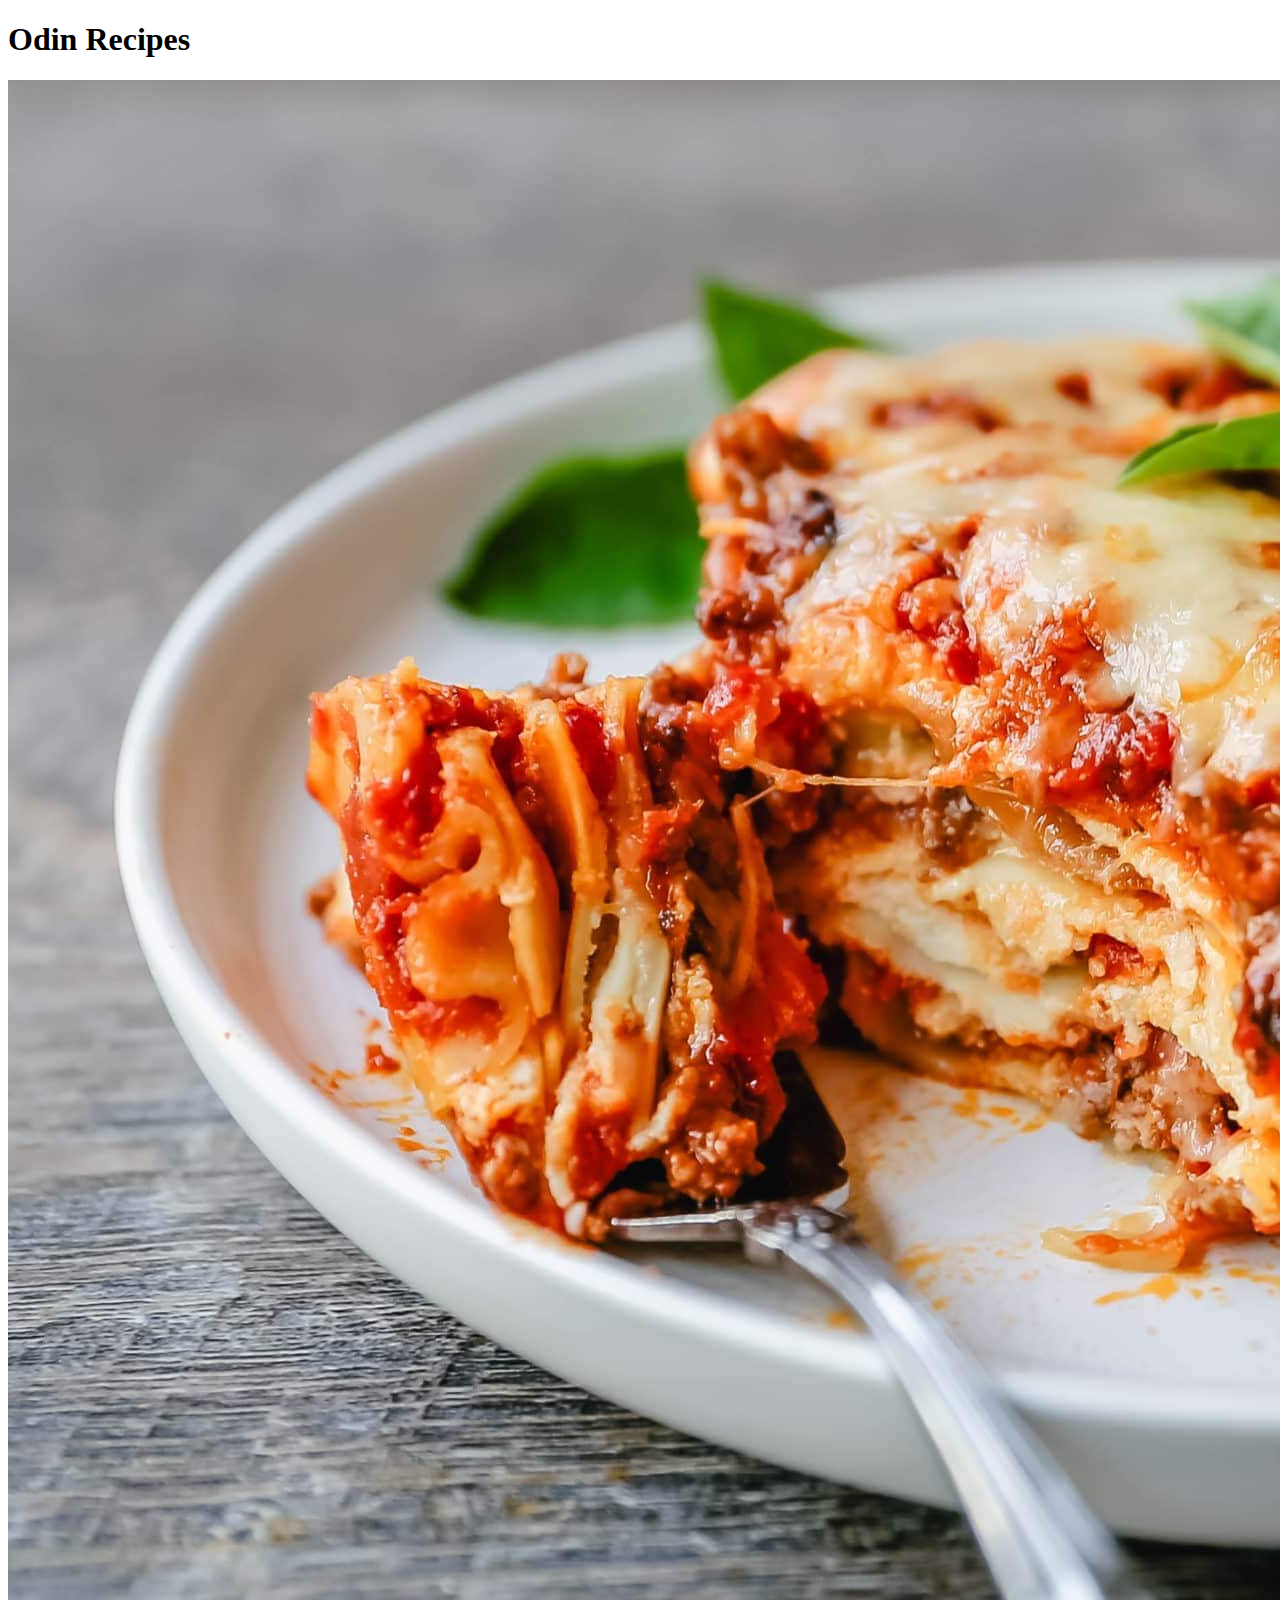
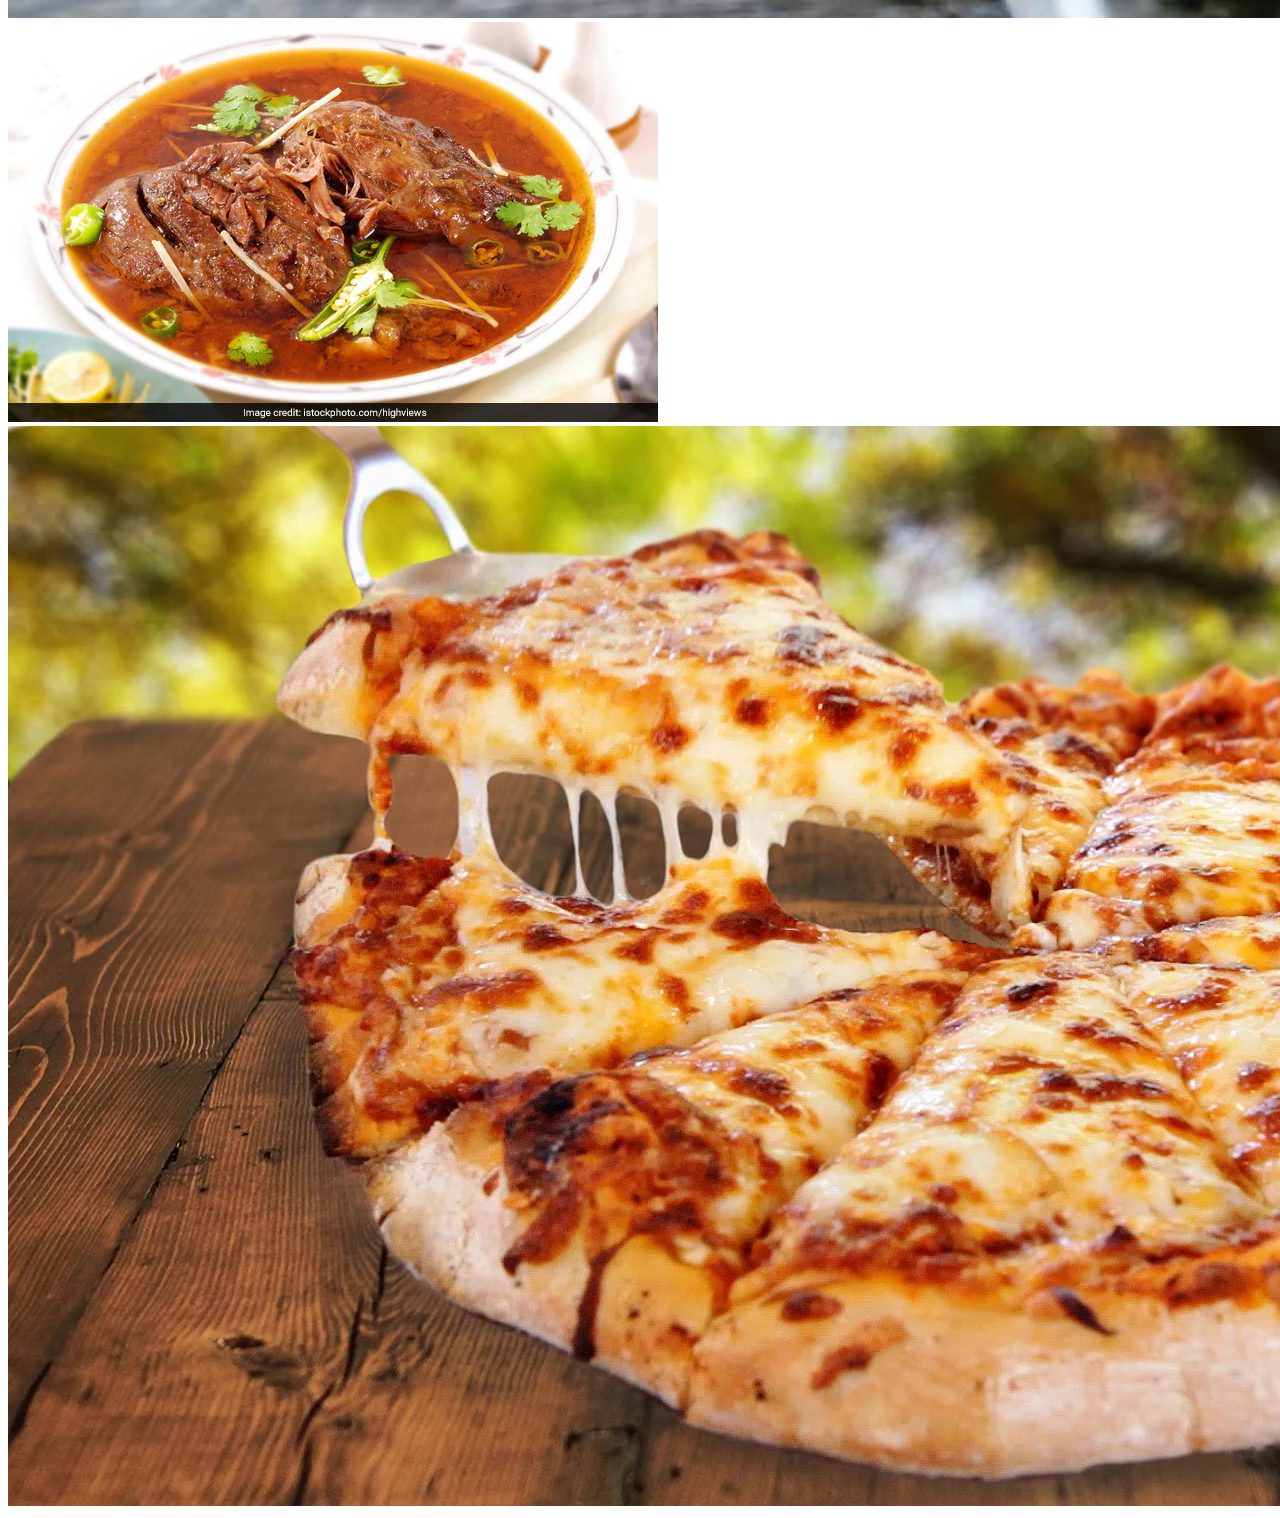
<file: index.html>
<!DOCTYPE html>
<html lang="en">
    <head>
        <meta charset="UTF-8">
        <meta http-equiv="X-UA Compatible" content="IE=edge">
        <meta name="viewport" content="width=device-width, initial-scale=1.0">
        <title>Recipes</title>
        <link rel="stylesheet" href"styles.css">
    </head> 

    <body>
        <h1>Odin Recipes</h1>
  
            <a class="img1" href="recipes/lasagna.html"> <img src="recipes/images/lasagna.jpg"></a>
            <a class="img2" href="recipes/nihari.html"> <img src="recipes/images/nihari.jpg"></a>
            <a class="img3" href="recipes/pizza.html"> <img src="recipes/images/pizza.jpg"></a>

    </body>
</html>
</file>
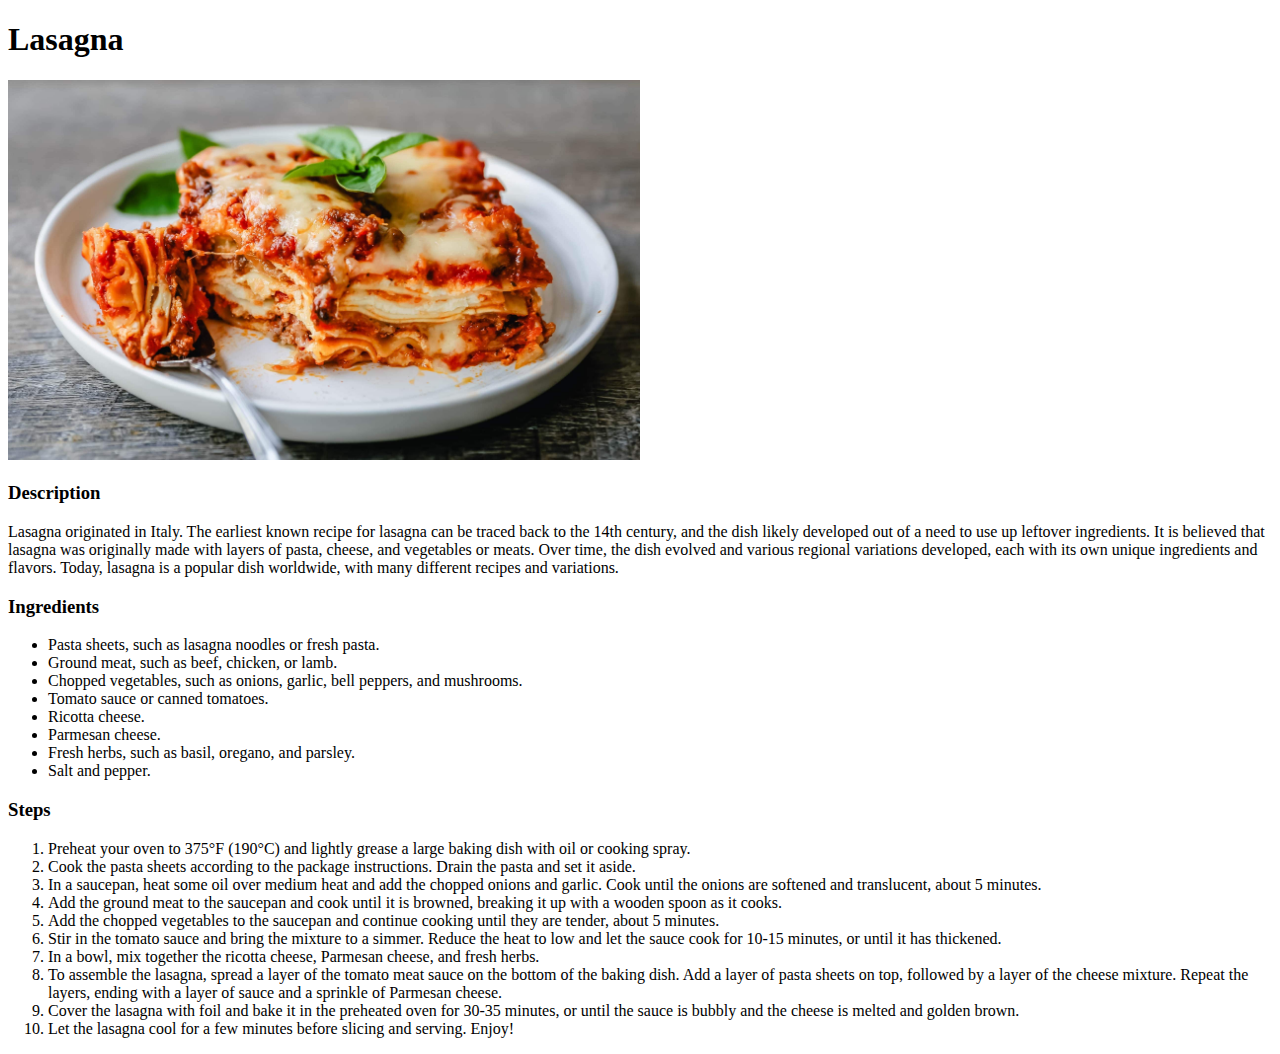
<file: recipes/lasagna.html>
<!DOCTYPE html>
<html lang="en">
    <head>
        <meta charset="UTF-8">
        <title>Lasagna Recipe</title>
    </head> 

    <body>
        <h1>Lasagna</h1>
        <img src="images/lasagna.jpg" width="50%" alt="Picture of lasagna">
        <h3>Description</h3>
        <p>Lasagna originated in Italy. The earliest known recipe for lasagna can be traced back to the 14th century, and the dish likely developed out of a need to use up leftover ingredients. It is believed that lasagna was originally made with layers of pasta, cheese, and vegetables or meats. Over time, the dish evolved and various regional variations developed, each with its own unique ingredients and flavors. Today, lasagna is a popular dish worldwide, with many different recipes and variations.</p> 
        
        <h3>Ingredients</h3>
        <ul>
            <li>Pasta sheets, such as lasagna noodles or fresh pasta.</li>
            <li>Ground meat, such as beef, chicken, or lamb.</li>
            <li>Chopped vegetables, such as onions, garlic, bell peppers, and mushrooms.</li>
            <li>Tomato sauce or canned tomatoes.</li>
            <li>Ricotta cheese.</li>
            <li>Parmesan cheese.</li>
            <li>Fresh herbs, such as basil, oregano, and parsley.</li>
            <li>Salt and pepper.</li>
        </ul>

        <h3>Steps</h3>
        <ol>
            <li>Preheat your oven to 375°F (190°C) and lightly grease a large baking dish with oil or cooking spray.</li>
            <li>Cook the pasta sheets according to the package instructions. Drain the pasta and set it aside.</li>
            <li>In a saucepan, heat some oil over medium heat and add the chopped onions and garlic. Cook until the onions are softened and translucent, about 5 minutes.</li>
            <li>Add the ground meat to the saucepan and cook until it is browned, breaking it up with a wooden spoon as it cooks.</li>
            <li>Add the chopped vegetables to the saucepan and continue cooking until they are tender, about 5 minutes.</li>
            <li>Stir in the tomato sauce and bring the mixture to a simmer. Reduce the heat to low and let the sauce cook for 10-15 minutes, or until it has thickened.</li>
            <li>In a bowl, mix together the ricotta cheese, Parmesan cheese, and fresh herbs.</li>
            <li>To assemble the lasagna, spread a layer of the tomato meat sauce on the bottom of the baking dish. Add a layer of pasta sheets on top, followed by a layer of the cheese mixture. Repeat the layers, ending with a layer of sauce and a sprinkle of Parmesan cheese.</li>
            <li>Cover the lasagna with foil and bake it in the preheated oven for 30-35 minutes, or until the sauce is bubbly and the cheese is melted and golden brown.</li>
            <li>Let the lasagna cool for a few minutes before slicing and serving. Enjoy!</li>

        </ol>

    </body>
</html>
</file>
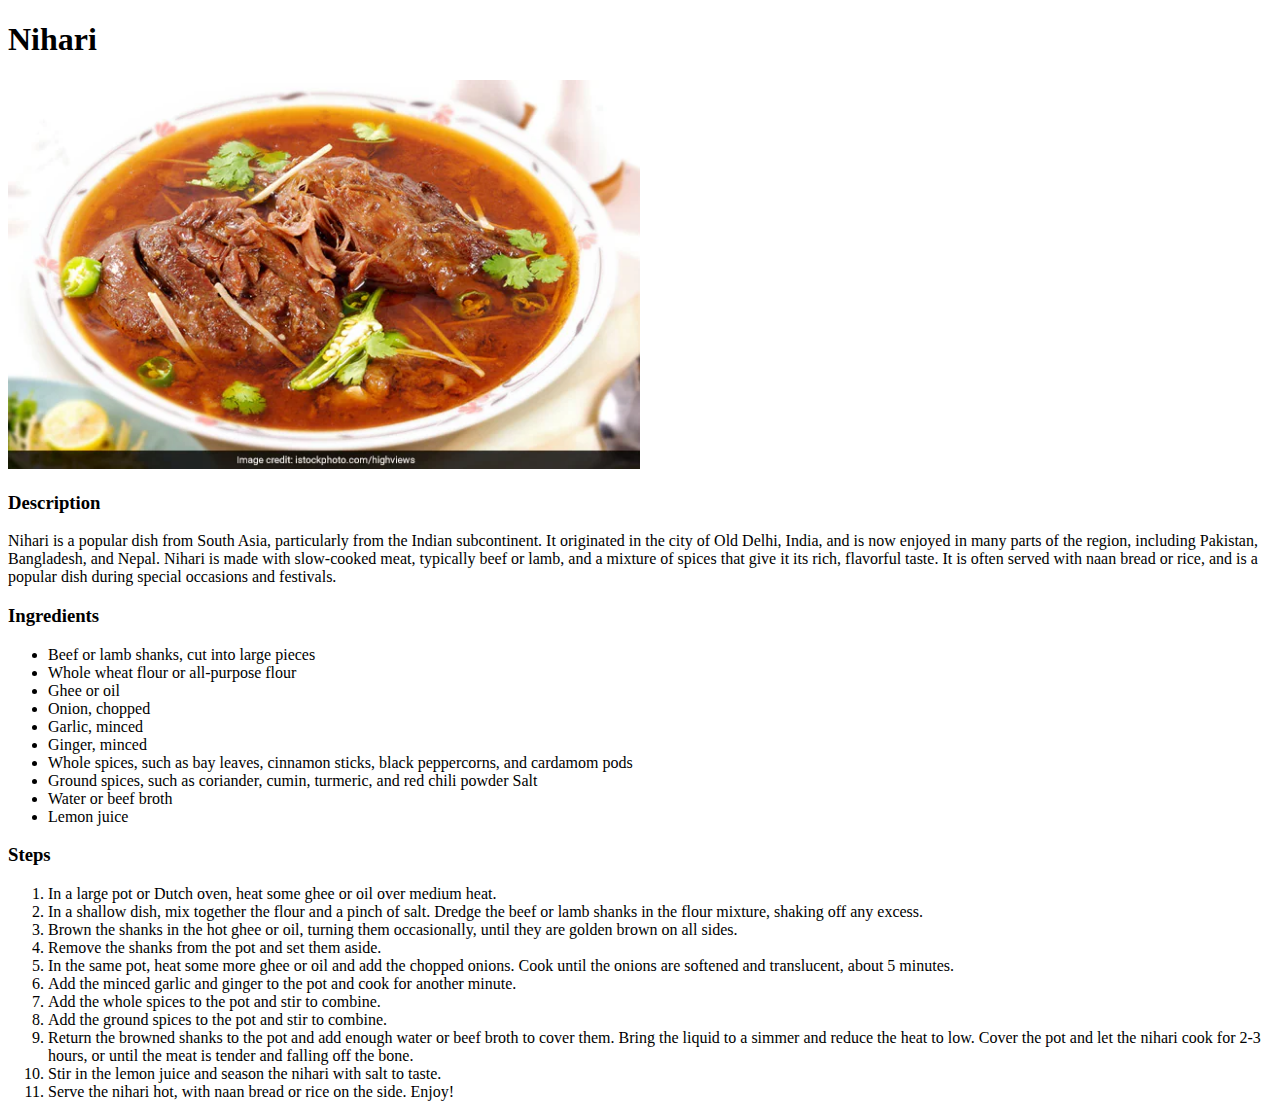
<file: recipes/nihari.html>
<!DOCTYPE html>
<html lang="en">
    <head>
        <meta charset="UTF-8">
        <title>Nihari Recipe</title>
    </head> 

    <body>
        <h1>Nihari</h1>
        <img src="images/nihari.jpg" width="50%" alt="Picture of nihari">
        <h3>Description</h3>
        <p>Nihari is a popular dish from South Asia, particularly from the Indian subcontinent. It originated in the city of Old Delhi, India, and is now enjoyed in many parts of the region, including Pakistan, Bangladesh, and Nepal. Nihari is made with slow-cooked meat, typically beef or lamb, and a mixture of spices that give it its rich, flavorful taste. It is often served with naan bread or rice, and is a popular dish during special occasions and festivals.</p> 
        
        <h3>Ingredients</h3>
        <ul>
            <li>Beef or lamb shanks, cut into large pieces</li>
            <li>Whole wheat flour or all-purpose flour</li>
            <li>Ghee or oil</li>
            <li>Onion, chopped</li>
            <li>Garlic, minced</li>
            <li>Ginger, minced</li>
            <li>Whole spices, such as bay leaves, cinnamon sticks, black peppercorns, and cardamom pods</li>
            <li>Ground spices, such as coriander, cumin, turmeric, and red chili powder Salt</li>
            <li>Water or beef broth</li>
            <li>Lemon juice</li>
        </ul>

        <h3>Steps</h3>
        <ol>
            <li>In a large pot or Dutch oven, heat some ghee or oil over medium heat.</li>
            <li>In a shallow dish, mix together the flour and a pinch of salt. Dredge the beef or lamb shanks in the flour mixture, shaking off any excess.</li>
            <li>Brown the shanks in the hot ghee or oil, turning them occasionally, until they are golden brown on all sides.</li>
            <li>Remove the shanks from the pot and set them aside.</li>
            <li>In the same pot, heat some more ghee or oil and add the chopped onions. Cook until the onions are softened and translucent, about 5 minutes.</li>
            <li>Add the minced garlic and ginger to the pot and cook for another minute.</li>
            <li>Add the whole spices to the pot and stir to combine.</li>
            <li>Add the ground spices to the pot and stir to combine.</li>
            <li>Return the browned shanks to the pot and add enough water or beef broth to cover them. Bring the liquid to a simmer and reduce the heat to low. Cover the pot and let the nihari cook for 2-3 hours, or until the meat is tender and falling off the bone.</li>
            <li>Stir in the lemon juice and season the nihari with salt to taste.</li>
            <li>Serve the nihari hot, with naan bread or rice on the side. Enjoy!</li>

        </ol>

    </body>
</html>
</file>
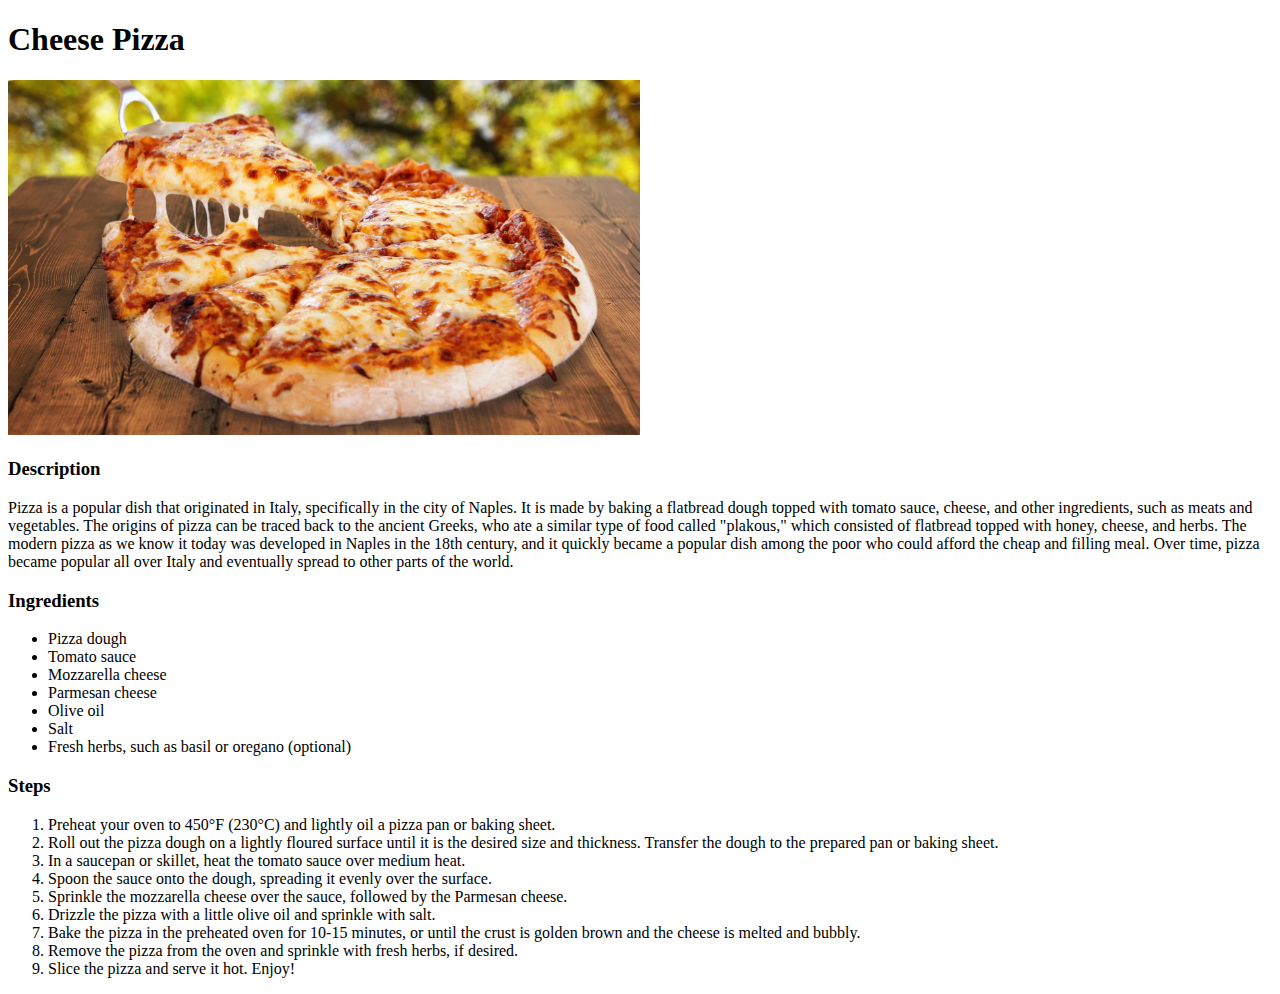
<file: recipes/pizza.html>
<!DOCTYPE html>
<html lang="en">
    <head>
        <meta charset="UTF-8">
        <title>Pizza Recipe</title>
    </head> 

    <body>
        <h1>Cheese Pizza</h1>
        <img src="images/pizza.jpg" width="50%" alt="Picture of pizza">
        <h3>Description</h3>
        <p>Pizza is a popular dish that originated in Italy, specifically in the city of Naples. It is made by baking a flatbread dough topped with tomato sauce, cheese, and other ingredients, such as meats and vegetables. The origins of pizza can be traced back to the ancient Greeks, who ate a similar type of food called "plakous," which consisted of flatbread topped with honey, cheese, and herbs. The modern pizza as we know it today was developed in Naples in the 18th century, and it quickly became a popular dish among the poor who could afford the cheap and filling meal. Over time, pizza became popular all over Italy and eventually spread to other parts of the world.</p> 
        
        <h3>Ingredients</h3>
        <ul>
            <li>Pizza dough</li>
            <li>Tomato sauce
            </li>
            <li>Mozzarella cheese</li>
            <li>Parmesan cheese</li>
            <li>Olive oil</li>
            <li>Salt</li>
            <li>Fresh herbs, such as basil or oregano (optional)</li>
        </ul>

        <h3>Steps</h3>
        <ol>
            <li>Preheat your oven to 450°F (230°C) and lightly oil a pizza pan or baking sheet.</li>
            <li>Roll out the pizza dough on a lightly floured surface until it is the desired size and thickness. Transfer the dough to the prepared pan or baking sheet.</li>
            <li>In a saucepan or skillet, heat the tomato sauce over medium heat.</li>
            <li>Spoon the sauce onto the dough, spreading it evenly over the surface.</li>
            <li>Sprinkle the mozzarella cheese over the sauce, followed by the Parmesan cheese.</li>
            <li>Drizzle the pizza with a little olive oil and sprinkle with salt.</li>
            <li>Bake the pizza in the preheated oven for 10-15 minutes, or until the crust is golden brown and the cheese is melted and bubbly.</li>
            <li>Remove the pizza from the oven and sprinkle with fresh herbs, if desired.</li>
            <li>Slice the pizza and serve it hot. Enjoy!</li>    
        </ol>

    </body>
</html>
</file>
